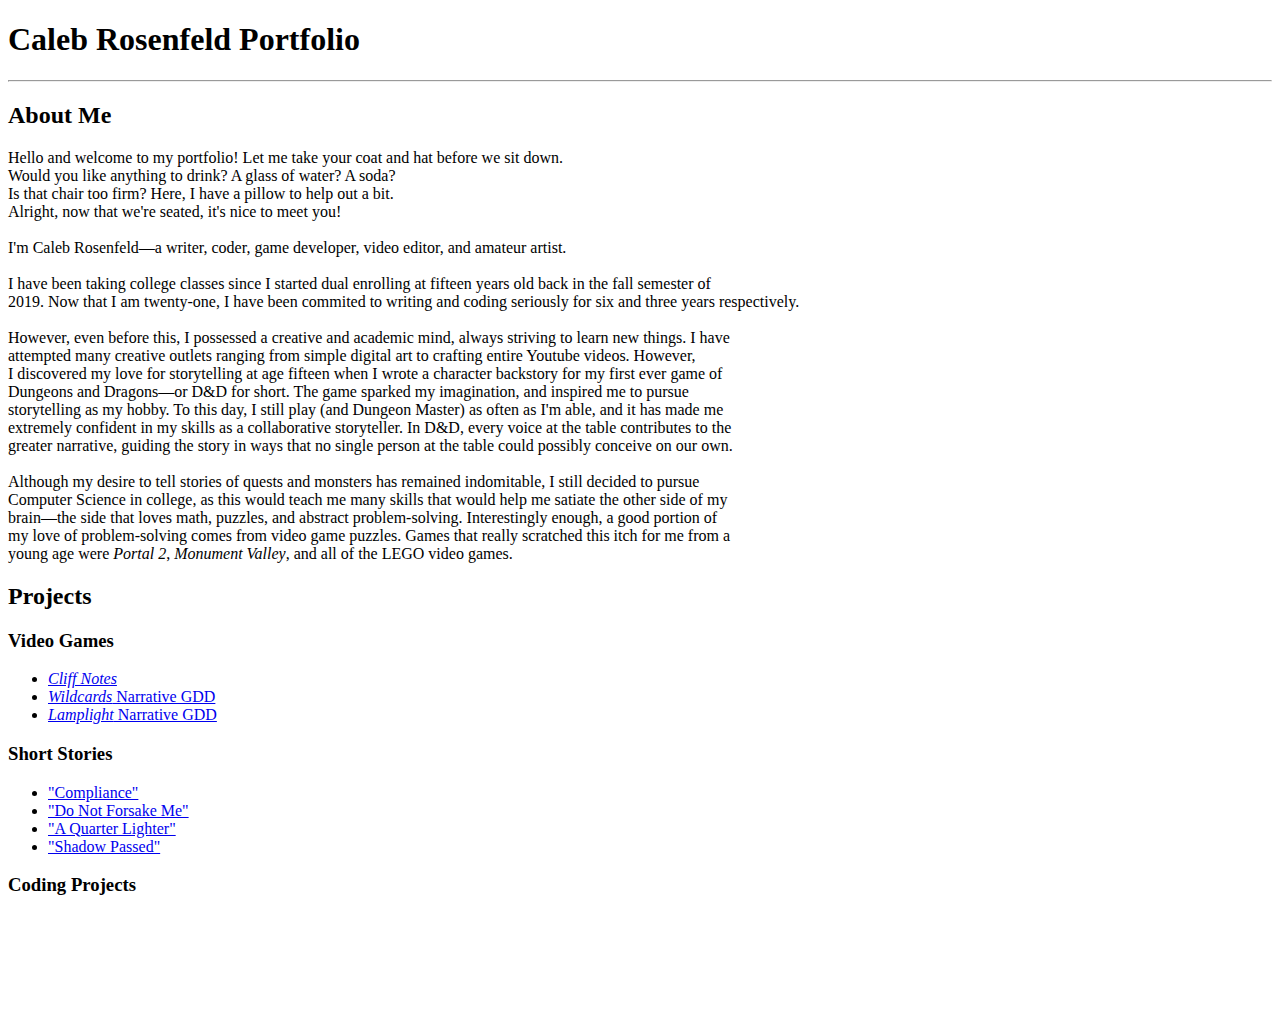
<file: index.html>
<!DOCTYPE html>
<html> <!--Root element of this html page-->
    <head>
        
            <title>Caleb Rosenfeld</title> <!--Title on web browser-->
        
    </head>
    <body>
        <h1>Caleb Rosenfeld Portfolio</h1>
        <hr>
        <h2>About Me</h2>
        <p>
            Hello and welcome to my portfolio! Let me take your coat and hat before we sit down.<br />
            Would you like anything to drink? A glass of water? A soda?<br />
            Is that chair too firm? Here, I have a pillow to help out a bit.<br />
            Alright, now that we're seated, it's nice to meet you!<br /><br />
            I'm Caleb Rosenfeld&mdash;a writer, coder, game developer, video editor, and amateur artist.<br /><br />

            I have been taking college classes since I started dual enrolling at fifteen years old back in the fall semester of<br />
            2019. Now that I am twenty-one, I have been commited to writing and coding seriously for six and three years respectively.<br /><br />

            However, even before this, I possessed a creative and academic mind, always striving to learn new things. I have<br />
            attempted many creative outlets ranging from simple digital art to crafting entire Youtube videos. However,<br />
            I discovered my love for storytelling at age fifteen when I wrote a character backstory for my first ever game of<br />
            Dungeons and Dragons&mdash;or D&D for short. The game sparked my imagination, and inspired me to pursue<br />
            storytelling as my hobby. To this day, I still play (and Dungeon Master) as often as I'm able, and it has made me<br />
            extremely confident in my skills as a collaborative storyteller. In D&D, every voice at the table contributes to the<br />
            greater narrative, guiding the story in ways that no single person at the table could possibly conceive on our own.<br /><br />

            Although my desire to tell stories of quests and monsters has remained indomitable, I still decided to pursue<br />
            Computer Science in college, as this would teach me many skills that would help me satiate the other side of my<br />
            brain&mdash;the side that loves math, puzzles, and abstract problem-solving. Interestingly enough, a good portion of<br />
            my love of problem-solving comes from video game puzzles. Games that really scratched this itch for me from a<br />
            young age were <i>Portal 2</i>, <i>Monument Valley</i>, and all of the LEGO video games.

        </p>
        <h2>Projects</h2>
        <h3>Video Games</h3>
        <ul>
            <li><a href="pages/videoGames/cliffNotes.html"
            title="Redirects user to Cliff Notes page">
                <i>Cliff Notes</i>
            </a>
            </li>
            <li><a href="pages/videoGames/wildcards.html"
                title="Redirects user to Wildscards page">
                    <i>Wildcards</i> Narrative GDD
                </a>
            </li>
            <li><a href="pages/videoGames/lamplight.html"
                title="Redirects user to Lamplight page">
                    <i>Lamplight</i> Narrative GDD
                </a>
            </li>
        </ul>
        <h3>Short Stories</h3>
        <ul>
            <li><a href="pages/shortStories/compliance.html"
            title="Redirects user to Compliance page">
                "Compliance"
            </a>
            </li>
            <li><a href="pages/shortStories/donotforsakeme.html"
                title="Redirects user to Do Not Forsake Me page">
                    "Do Not Forsake Me"
                </a>
            </li>
            <li><a href="pages/shortStories/aquarterlighter.html"
                title="Redirects user to A Quarter Lighter page">
                    "A Quarter Lighter"
                </a>
            </li>
            <li><a href="pages/shortStories/shadowpassed.html"
                title="Redirects user to Shadow Passed page">
                    "Shadow Passed"
                </a>
            </li>
        </ul>
        <h3>Coding Projects</h3>
        <!--<h3>Videos</h3>-->


        <br /><br /><br /><br /><br /><br />
    </body>
</html>
</file>
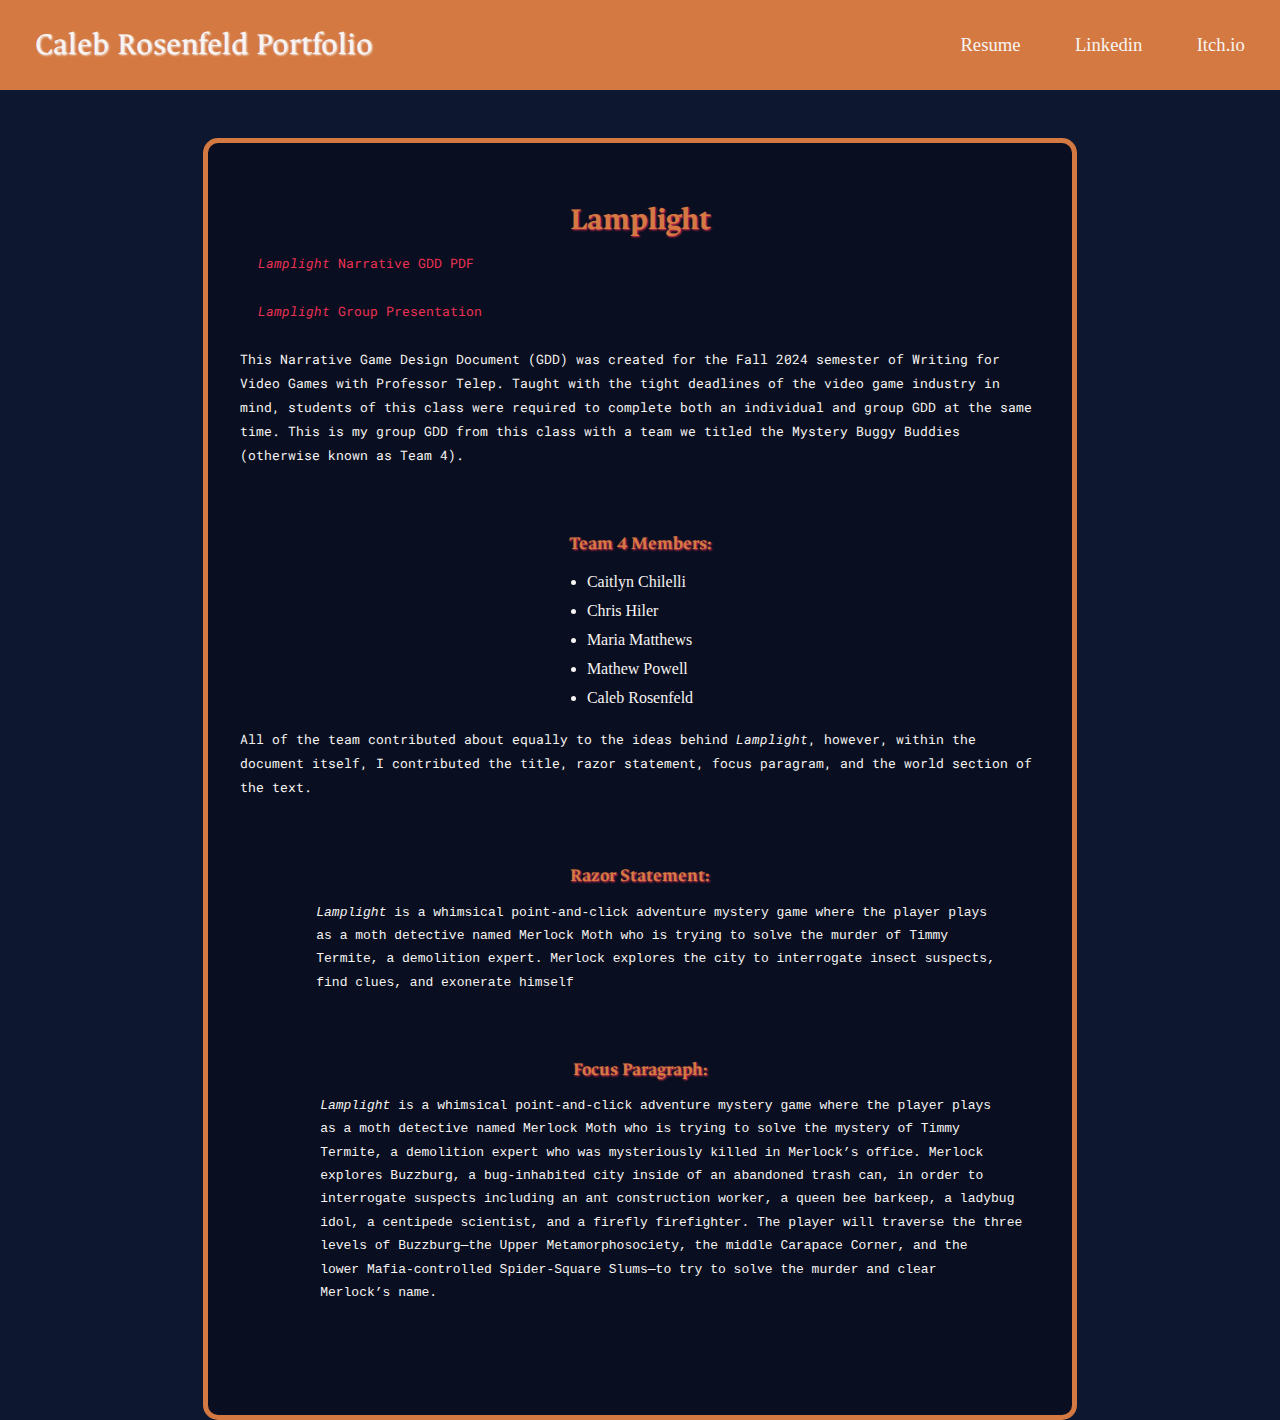
<file: pages/gameDesignDocuments/lamplight.html>
<!DOCTYPE html>
<html>
    <head>
        <title>Caleb Rosenfeld Portfolio</title>
        <link href="../../style.css" rel="stylesheet">	
    </head>
    <body>
        <nav class="nav">
			<a href="../../index.html" class="Title">Caleb Rosenfeld Portfolio</a>
			<ul>
				<li class="active">
					<a href="../../attachments/resumes/CalebRosenfeld_Resume2025.pdf">
						Resume
					</a>
				</li>
				<li class="active">
					<a href="https://www.linkedin.com/in/caleb-rosenfeld-339a23346">
						Linkedin
					</a>
				</li>
				<li class="active">
					<a href="https://belacile.itch.io/">
						Itch.io
					</a>
				</li>
			</ul>
		</nav>

        <div class="panel">
            <h1>Lamplight</h1>
        <p>
            &emsp;
            <a href="/attachments/videoGames/LampLightGDD.pdf"
            target="_blank">
                <i>Lamplight</i> Narrative GDD PDF
            </a>
            <br /><br />
            &emsp;
            <a href="/attachments/videoGames/LamplightGroupPresentation.pdf"
            target="_blank">
                <i>Lamplight</i> Group Presentation
            </a>
            <br /><br />
            This Narrative Game Design Document (GDD) was created for the Fall 2024 semester of Writing for Video
            Games with Professor Telep. Taught with the tight deadlines of the video game industry in mind, students of this
            class were required to complete both an individual and group GDD at the same time. This is my group GDD from
            this class with a team we titled the Mystery Buggy Buddies (otherwise known as Team 4).<br /><br />

            <h3>Team 4 Members:</h3>
            <ul>
                <li>Caitlyn Chilelli</li>
                <li>Chris Hiler</li>
                <li>Maria Matthews</li>
                <li>Mathew Powell</li>
                <li>Caleb Rosenfeld</li>
            </ul>

            <p>
            All of the team contributed about equally to the ideas behind <i>Lamplight</i>, however, within the document itself,
            I contributed the title, razor statement, focus paragram, and the world section of the text.
            <br /><br />
            </p>
            <h3>Razor Statement:</h3>
        <pre>
    <i>Lamplight</i> is a whimsical point-and-click adventure mystery game where the player plays
    as a moth detective named Merlock Moth who is trying to solve the murder of Timmy
    Termite, a demolition expert. Merlock explores the city to interrogate insect suspects,
    find clues, and exonerate himself
        </pre>
            <h3>Focus Paragraph:</h3>
        <pre>
        <i>Lamplight</i> is a whimsical point-and-click adventure mystery game where the player plays
        as a moth detective named Merlock Moth who is trying to solve the mystery of Timmy
        Termite, a demolition expert who was mysteriously killed in Merlock’s office. Merlock
        explores Buzzburg, a bug-inhabited city inside of an abandoned trash can, in order to
        interrogate suspects including an ant construction worker, a queen bee barkeep, a ladybug
        idol, a centipede scientist, and a firefly firefighter. The player will traverse the three
        levels of Buzzburg—the Upper Metamorphosociety, the middle Carapace Corner, and the
        lower Mafia-controlled Spider-Square Slums—to try to solve the murder and clear
        Merlock’s name.
            
        </pre>
    </p>
        </div>

        
    </body>
</html>
</file>
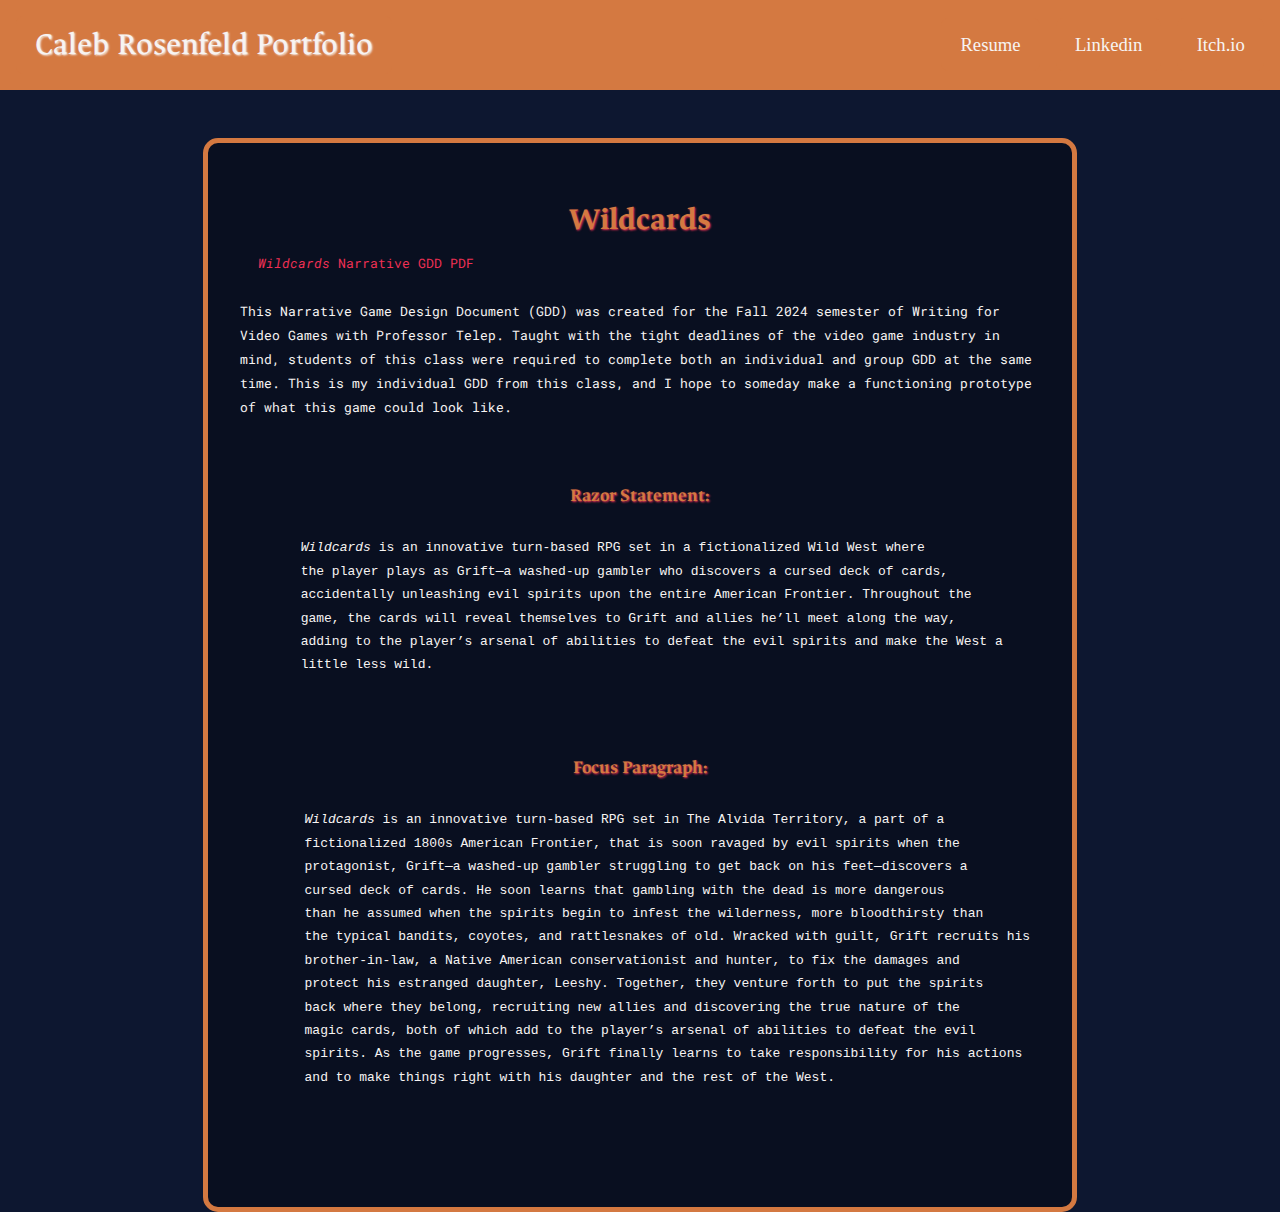
<file: pages/gameDesignDocuments/wildcards.html>
<!DOCTYPE html>
<html>
    <head>
        <title>Caleb Rosenfeld Portfolio</title>
        <link href="../../style.css" rel="stylesheet">	
    </head>
    <body>
        <nav class="nav">
			<a href="../../index.html" class="Title">Caleb Rosenfeld Portfolio</a>
			<ul>
				<li class="active">
					<a href="../../attachments/resumes/CalebRosenfeld_Resume2025.pdf">
						Resume
					</a>
				</li>
				<li class="active">
					<a href="https://www.linkedin.com/in/caleb-rosenfeld-339a23346">
						Linkedin
					</a>
				</li>
				<li class="active">
					<a href="https://belacile.itch.io/">
						Itch.io
					</a>
				</li>
			</ul>
		</nav>

        <div class="panel">
            <h1>Wildcards</h1>
        <p>
            &emsp;
            <a href="/attachments/videoGames/Wildcards_GDD.pdf"
            target="_blank">
                <i>Wildcards</i> Narrative GDD PDF
            </a>
            <br /><br />
            This Narrative Game Design Document (GDD) was created for the Fall 2024 semester of Writing for Video Games
            with Professor Telep. Taught with the tight deadlines of the video game industry in mind, students of this class were
            required to complete both an individual and group GDD at the same time. This is my individual GDD from this
            class, and I hope to someday make a functioning prototype of what this game could look like.<br /><br />

            <h3>Razor Statement:</h3>
        </p>
        <pre>
    <i>Wildcards</i> is an innovative turn-based RPG set in a fictionalized Wild West where 
    the player plays as Grift—a washed-up gambler who discovers a cursed deck of cards, 
    accidentally unleashing evil spirits upon the entire American Frontier. Throughout the 
    game, the cards will reveal themselves to Grift and allies he’ll meet along the way, 
    adding to the player’s arsenal of abilities to defeat the evil spirits and make the West a 
    little less wild. 
        </pre>
        <p>
            <h3>Focus Paragraph:</h3>
        </p>
        <pre>
        <i>Wildcards</i> is an innovative turn-based RPG set in The Alvida Territory, a part of a 
        fictionalized 1800s American Frontier, that is soon ravaged by evil spirits when the 
        protagonist, Grift—a washed-up gambler struggling to get back on his feet—discovers a 
        cursed deck of cards. He soon learns that gambling with the dead is more dangerous 
        than he assumed when the spirits begin to infest the wilderness, more bloodthirsty than 
        the typical bandits, coyotes, and rattlesnakes of old. Wracked with guilt, Grift recruits his 
        brother-in-law, a Native American conservationist and hunter, to fix the damages and 
        protect his estranged daughter, Leeshy. Together, they venture forth to put the spirits 
        back where they belong, recruiting new allies and discovering the true nature of the 
        magic cards, both of which add to the player’s arsenal of abilities to defeat the evil 
        spirits. As the game progresses, Grift finally learns to take responsibility for his actions 
        and to make things right with his daughter and the rest of the West.

            
        </pre>
        </div>
    </body>
</html>
</file>
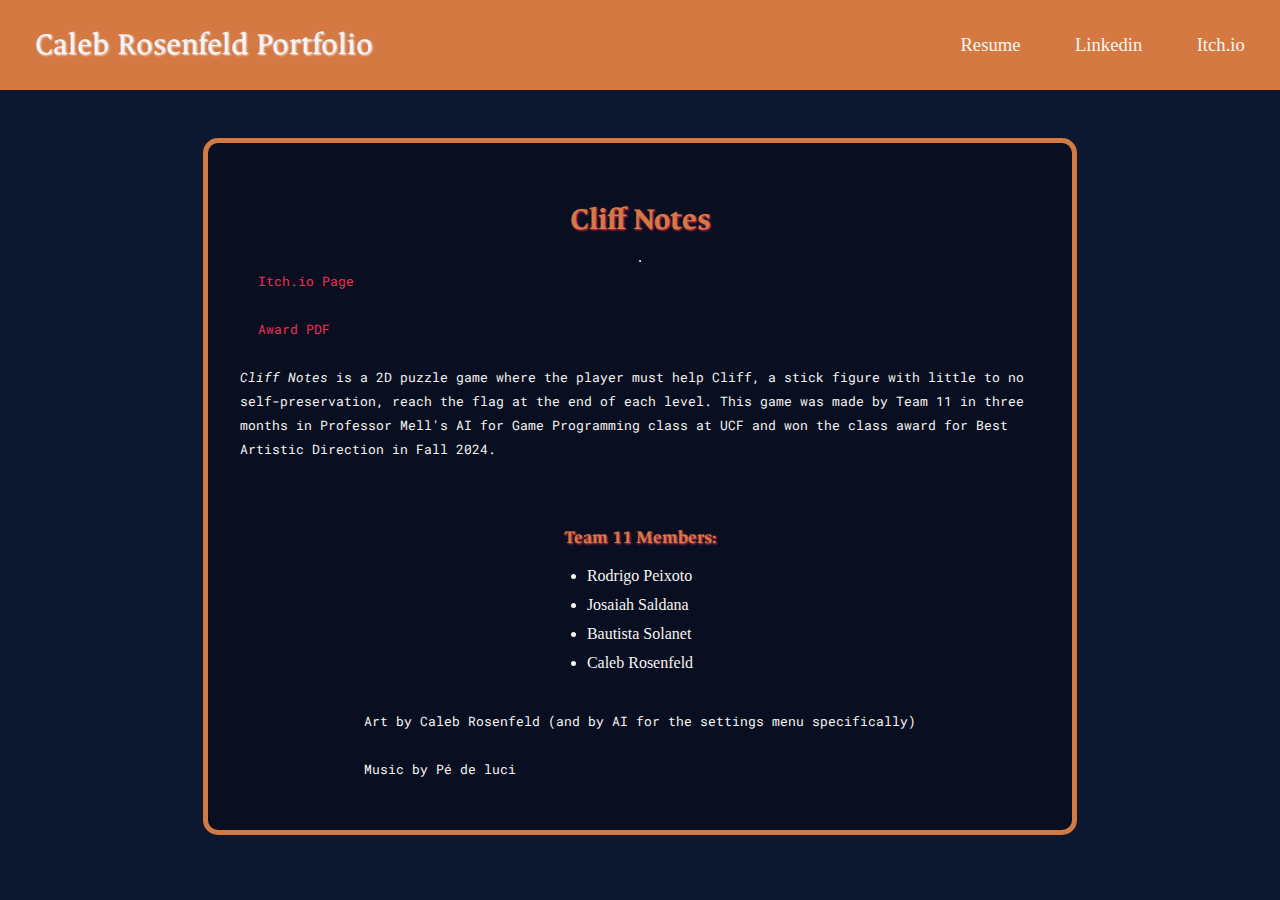
<file: pages/videoGames/cliffNotes.html>
<!DOCTYPE html>
<html>
    <head>
        <title>Caleb Rosenfeld Portfolio</title>
        <link href="../../style.css" rel="stylesheet">	
    </head>
    <body>
        <nav class="nav">
			<a href="../../index.html" class="Title">Caleb Rosenfeld Portfolio</a>
			<ul>
				<li class="active">
					<a href="../../attachments/resumes/CalebRosenfeld_Resume2025.pdf">
						Resume
					</a>
				</li>
				<li class="active">
					<a href="https://www.linkedin.com/in/caleb-rosenfeld-339a23346">
						Linkedin
					</a>
				</li>
				<li class="active">
					<a href="https://belacile.itch.io/">
						Itch.io
					</a>
				</li>
			</ul>
		</nav>

        <div class="panel">
        <h1>Cliff Notes</h1>
        <hr>
        <p>
            &emsp;
            <a href="https://belacile.itch.io/cliff-notes"
            target="_blank">
                Itch.io Page
            </a>
            <br /><br />
            
            &emsp;
            <a href="/attachments/videoGames/241211 UCF Game Awards Best Artistic Direction.pdf"
            target="_blank">
                Award PDF
            </a>
            <br /><br />

        <i>Cliff Notes</i> is a 2D puzzle game where the player must help Cliff, a stick figure with little to no self-preservation,
            reach the flag at the end of each level. This game was made by Team 11 in three months in Professor Mell's AI for
            Game Programming class at UCF and won the class award for Best Artistic Direction in Fall 2024.<br /><br />
            
            <h3>Team 11 Members:</h3>
            <ul>
                <li>Rodrigo Peixoto</li>
                <li>Josaiah Saldana</li>
                <li>Bautista Solanet</li>
                <li>Caleb Rosenfeld</li>
            </ul>
        </p>
        <p>
            Art by Caleb Rosenfeld (and by AI for the settings menu specifically)<br /><br />

            Music by Pé de luci

            
        </p>
        </div>
        
    </body>
</html>
</file>
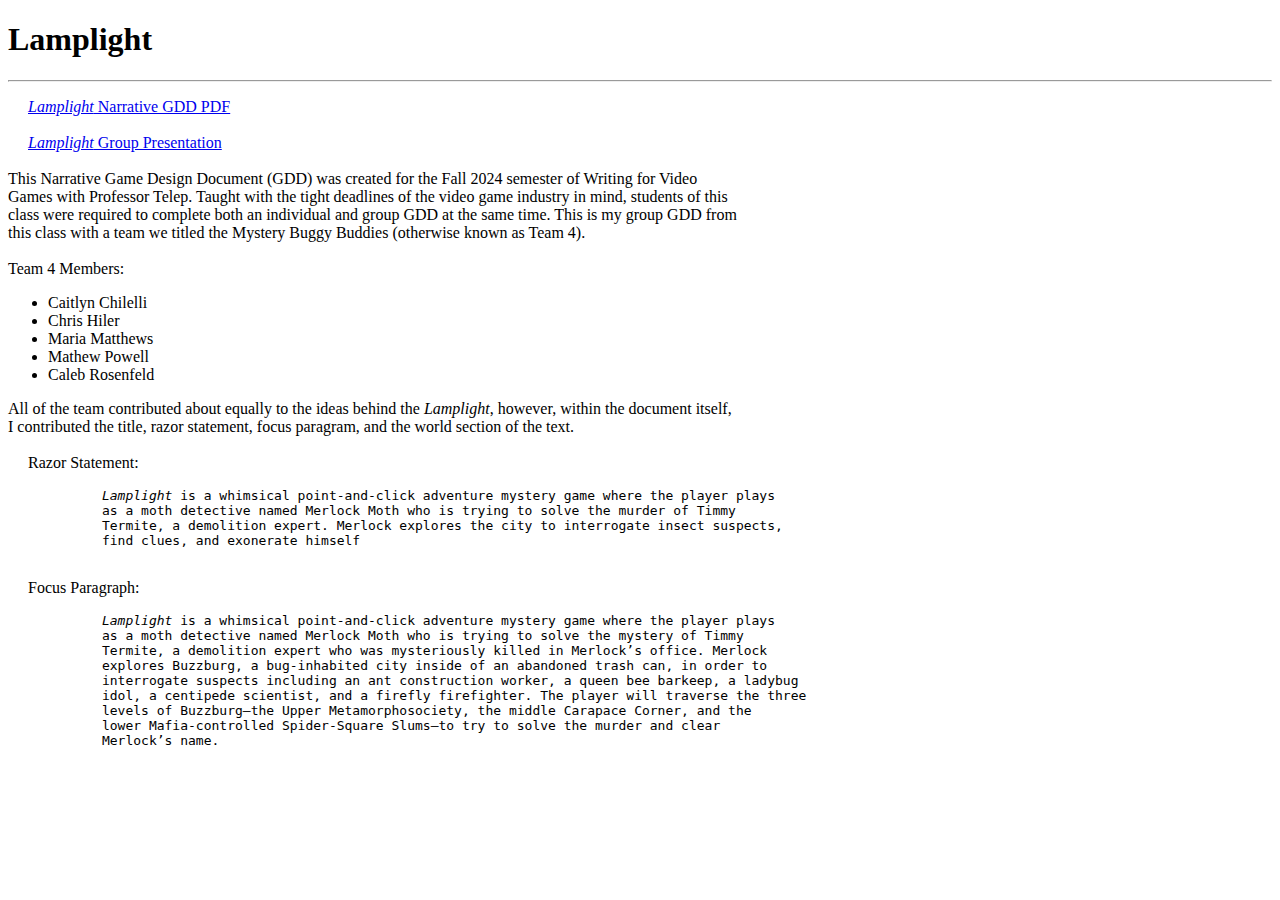
<file: pages/videoGames/lamplight.html>
<!DOCTYPE html>
<html>
    <head> 
        <title>Lamplight</title>
    </head>
    <body>
        <h1>Lamplight</h1>
        <hr>
        <p>
            &emsp;
            <a href="/attachments/videoGames/LampLightGDD.pdf"
            target="_blank">
                <i>Lamplight</i> Narrative GDD PDF
            </a>
            <br /><br />
            &emsp;
            <a href="/attachments/videoGames/LamplightGroupPresentation.pdf"
            target="_blank">
                <i>Lamplight</i> Group Presentation
            </a>
            <br /><br />
            This Narrative Game Design Document (GDD) was created for the Fall 2024 semester of Writing for Video<br />
            Games with Professor Telep. Taught with the tight deadlines of the video game industry in mind, students of this<br />
            class were required to complete both an individual and group GDD at the same time. This is my group GDD from<br />
            this class with a team we titled the Mystery Buggy Buddies (otherwise known as Team 4).<br /><br />

            Team 4 Members:
            <ul>
                <li>Caitlyn Chilelli</li>
                <li>Chris Hiler</li>
                <li>Maria Matthews</li>
                <li>Mathew Powell</li>
                <li>Caleb Rosenfeld</li>
            </ul>
            All of the team contributed about equally to the ideas behind the <i>Lamplight</i>, however, within the document itself,<br />
            I contributed the title, razor statement, focus paragram, and the world section of the text.
            <br /><br />
            &emsp; Razor Statement:
        </p>
        <pre>
            <i>Lamplight</i> is a whimsical point-and-click adventure mystery game where the player plays
            as a moth detective named Merlock Moth who is trying to solve the murder of Timmy
            Termite, a demolition expert. Merlock explores the city to interrogate insect suspects,
            find clues, and exonerate himself
        </pre>
        <p>
            &emsp; Focus Paragraph:
        </p>
        <pre>
            <i>Lamplight</i> is a whimsical point-and-click adventure mystery game where the player plays
            as a moth detective named Merlock Moth who is trying to solve the mystery of Timmy
            Termite, a demolition expert who was mysteriously killed in Merlock’s office. Merlock
            explores Buzzburg, a bug-inhabited city inside of an abandoned trash can, in order to
            interrogate suspects including an ant construction worker, a queen bee barkeep, a ladybug
            idol, a centipede scientist, and a firefly firefighter. The player will traverse the three
            levels of Buzzburg—the Upper Metamorphosociety, the middle Carapace Corner, and the
            lower Mafia-controlled Spider-Square Slums—to try to solve the murder and clear
            Merlock’s name.
            
        </pre>
    </body>
</html>
</file>
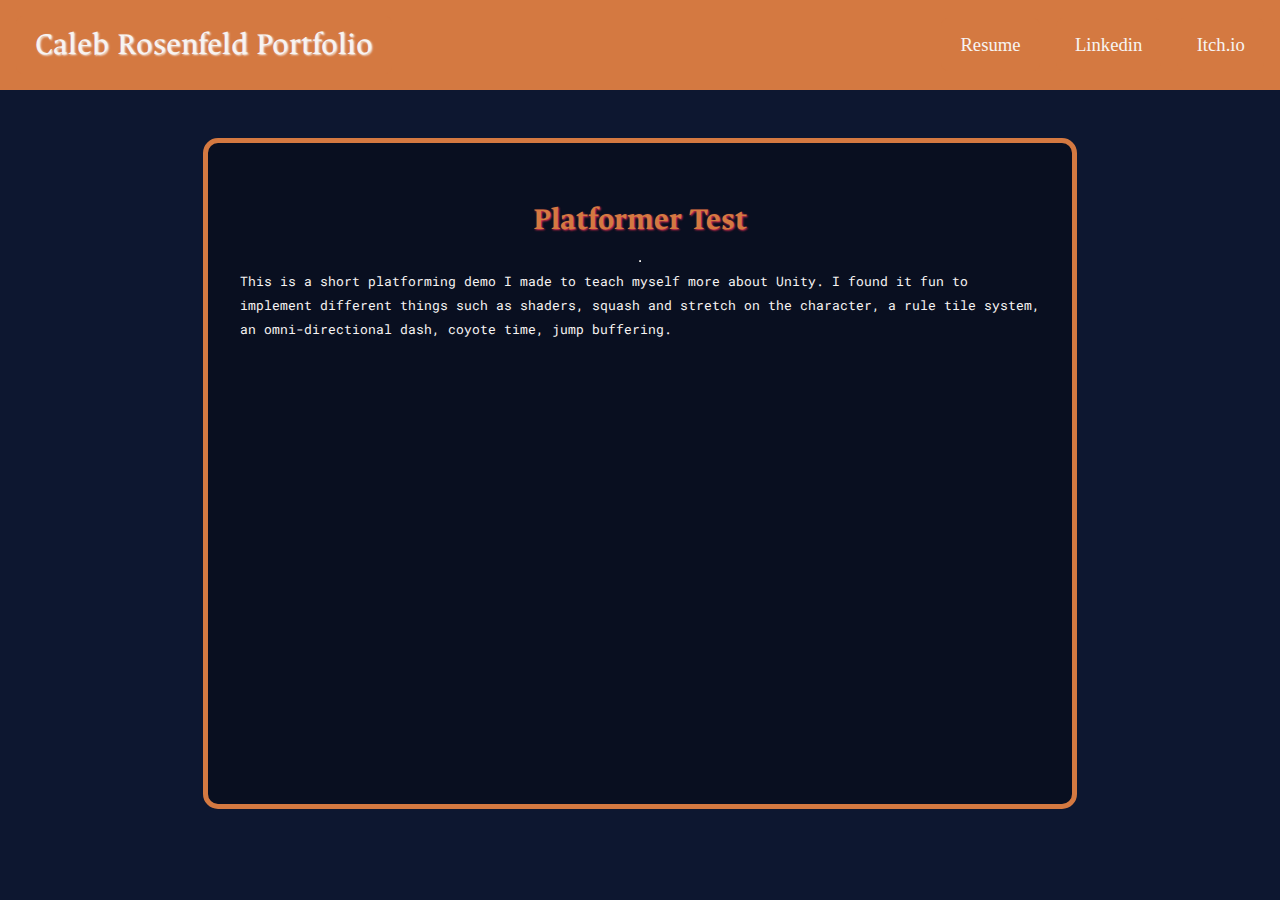
<file: pages/videoGames/platformerTest.html>
<!DOCTYPE html>
<html>
    <head>
        <title>Caleb Rosenfeld Portfolio</title>
        <link href="../../style.css" rel="stylesheet">	
    </head>
    <body>
        <nav class="nav">
			<a href="../../index.html" class="Title">Caleb Rosenfeld Portfolio</a>
			<ul>
				<li class="active">
					<a href="../../attachments/resumes/CalebRosenfeld_Resume2025.pdf">
						Resume
					</a>
				</li>
				<li class="active">
					<a href="https://www.linkedin.com/in/caleb-rosenfeld-339a23346">
						Linkedin
					</a>
				</li>
				<li class="active">
					<a href="https://belacile.itch.io/">
						Itch.io
					</a>
				</li>
			</ul>
		</nav>

        <div class="panel">
        <h1>Platformer Test</h1>
        <hr>
        <p>
            This is a short platforming demo I made to teach myself more about Unity.
            I found it fun to implement different things such as shaders, squash and stretch on the character,
            a rule tile system, an omni-directional dash, coyote time, jump buffering.<br /><br />
        </p>
            <div class="demo"><iframe 
            width="560" 
            height="315" 
            src="https://www.youtube.com/embed/hVzgcTMDags?si=8wB12kZSRDaW2h9c" 
            title="YouTube video player"
            frameborder="0"
            allow="accelerometer; autoplay; clipboard-write; encrypted-media; gyroscope; picture-in-picture; web-share"
            referrerpolicy="strict-origin-when-cross-origin"allowfullscreen>
            </iframe>
            </div>
            <br /><br />

        </p>
        </div>
        
    </body>
</html>
</file>
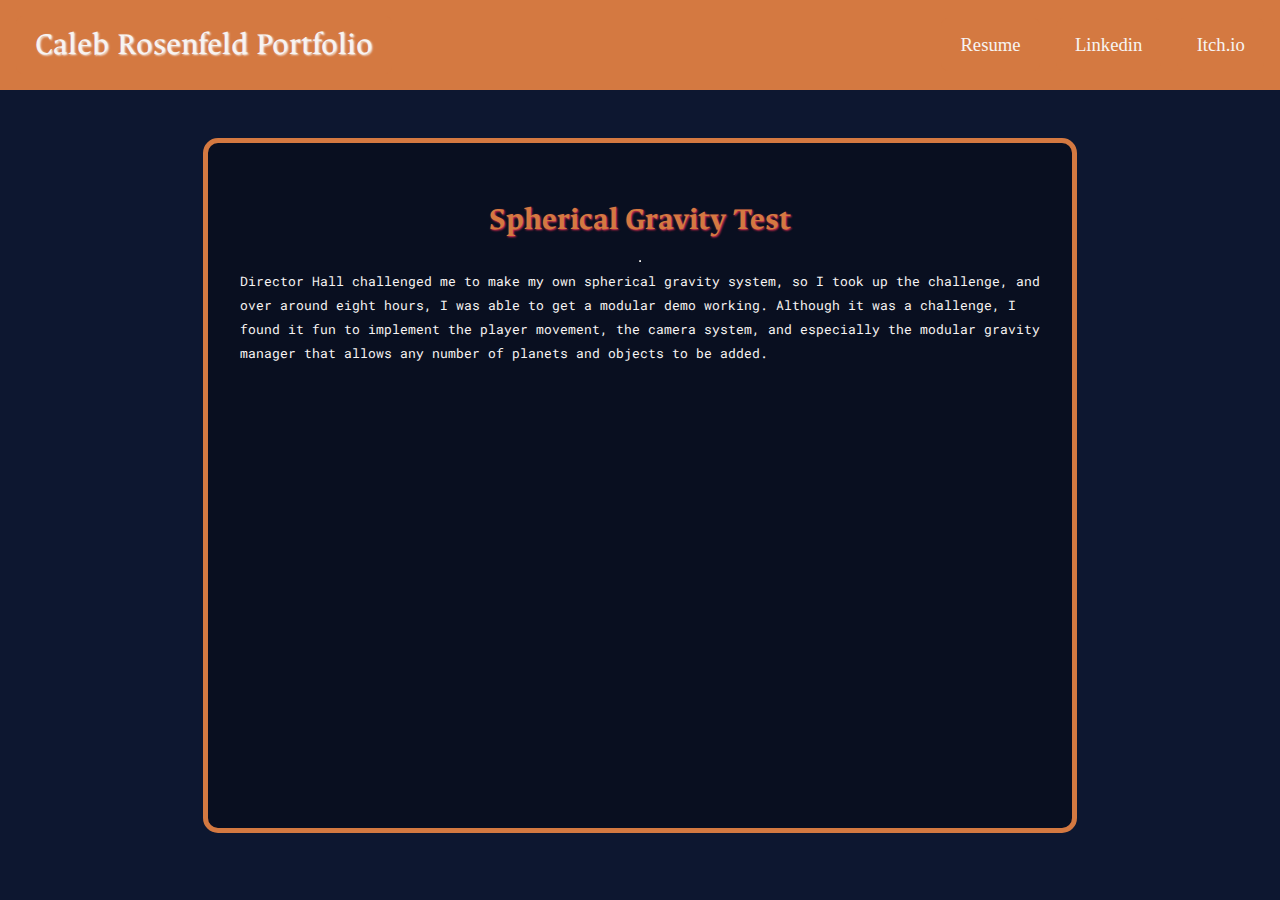
<file: pages/videoGames/sphereGravity.html>
<!DOCTYPE html>
<html>
    <head>
        <title>Caleb Rosenfeld Portfolio</title>
        <link href="../../style.css" rel="stylesheet">	
    </head>
    <body>
        <nav class="nav">
			<a href="../../index.html" class="Title">Caleb Rosenfeld Portfolio</a>
			<ul>
				<li class="active">
					<a href="../../attachments/resumes/CalebRosenfeld_Resume2025.pdf">
						Resume
					</a>
				</li>
				<li class="active">
					<a href="https://www.linkedin.com/in/caleb-rosenfeld-339a23346">
						Linkedin
					</a>
				</li>
				<li class="active">
					<a href="https://belacile.itch.io/">
						Itch.io
					</a>
				</li>
			</ul>
		</nav>

        <div class="panel">
        <h1>Spherical Gravity Test</h1>
        <hr>
        <p>
            Director Hall challenged me to make my own spherical gravity system, so I took up the challenge,
            and over around eight hours, I was able to get a modular demo working.
            Although it was a challenge, I found it fun to implement the player movement, the camera system,
            and especially the modular gravity manager that allows any number of planets and objects to be added.<br /><br />
        </p>
            <div class="demo"><iframe
                width="560"
                height="315"
                src="https://www.youtube.com/embed/EmquZrkRez0?si=79obYUA8_zht1UVT"
                title="YouTube video player"
                frameborder="0"
                allow="accelerometer; autoplay; clipboard-write; encrypted-media; gyroscope; picture-in-picture; web-share"
                referrerpolicy="strict-origin-when-cross-origin"
                allowfullscreen></iframe>
            </div>
            <br /><br />

        </p>
        </div>
        
    </body>
</html>
</file>
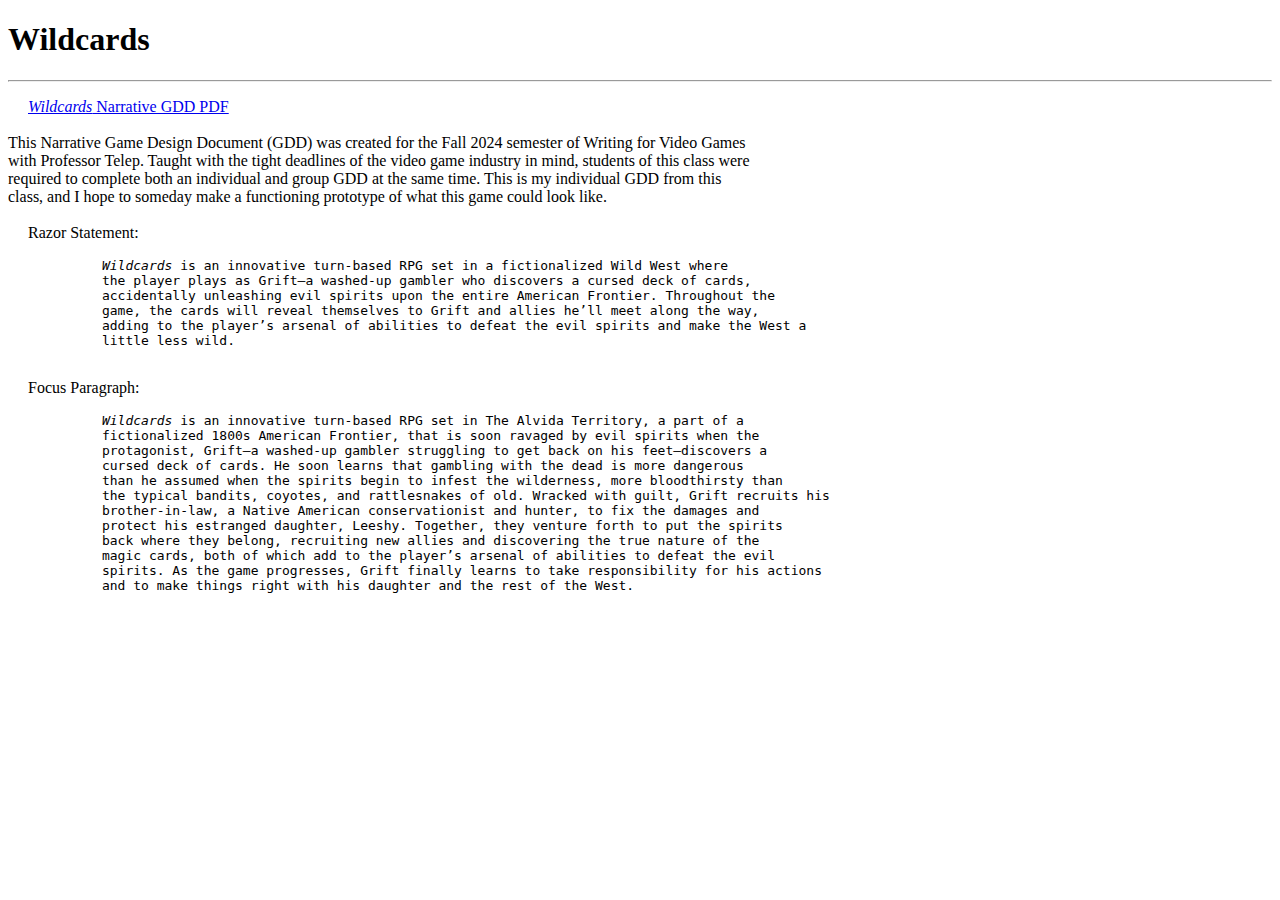
<file: pages/videoGames/wildcards.html>
<!DOCTYPE html>
<html>
    <head> 
        <title>Wildcards</title>
    </head>
    <body>
        <h1>Wildcards</h1>
        <hr>
        <p>
            &emsp;
            <a href="/attachments/videoGames/Wildcards_GDD.pdf"
            target="_blank">
                <i>Wildcards</i> Narrative GDD PDF
            </a>
            <br /><br />
            This Narrative Game Design Document (GDD) was created for the Fall 2024 semester of Writing for Video Games<br />
            with Professor Telep. Taught with the tight deadlines of the video game industry in mind, students of this class were<br />
            required to complete both an individual and group GDD at the same time. This is my individual GDD from this<br />
            class, and I hope to someday make a functioning prototype of what this game could look like.<br /><br />

            &emsp; Razor Statement:
        </p>
        <pre>
            <i>Wildcards</i> is an innovative turn-based RPG set in a fictionalized Wild West where 
            the player plays as Grift—a washed-up gambler who discovers a cursed deck of cards, 
            accidentally unleashing evil spirits upon the entire American Frontier. Throughout the 
            game, the cards will reveal themselves to Grift and allies he’ll meet along the way, 
            adding to the player’s arsenal of abilities to defeat the evil spirits and make the West a 
            little less wild. 
        </pre>
        <p>
            &emsp; Focus Paragraph:
        </p>
        <pre>
            <i>Wildcards</i> is an innovative turn-based RPG set in The Alvida Territory, a part of a 
            fictionalized 1800s American Frontier, that is soon ravaged by evil spirits when the 
            protagonist, Grift—a washed-up gambler struggling to get back on his feet—discovers a 
            cursed deck of cards. He soon learns that gambling with the dead is more dangerous 
            than he assumed when the spirits begin to infest the wilderness, more bloodthirsty than 
            the typical bandits, coyotes, and rattlesnakes of old. Wracked with guilt, Grift recruits his 
            brother-in-law, a Native American conservationist and hunter, to fix the damages and 
            protect his estranged daughter, Leeshy. Together, they venture forth to put the spirits 
            back where they belong, recruiting new allies and discovering the true nature of the 
            magic cards, both of which add to the player’s arsenal of abilities to defeat the evil 
            spirits. As the game progresses, Grift finally learns to take responsibility for his actions 
            and to make things right with his daughter and the rest of the West.

            
        </pre>
    </body>
</html>
</file>
<file: style.css>
@import url('https://fonts.googleapis.com/css2?family=Ancizar+Serif&family=Roboto+Mono&display=swap');

:root {
  --dark-navy:  #0D1730;
  --navy: #090F20;
  --purple: #4F1C51;
  --orange: #D47941;
  --red:   #EF3054;
  --light: #F7F4F3;
}

body {
    background-color: var(--dark-navy);
    line-height: 1.6;
    margin: 0;
    padding: 0;
}

h1, h2, h3 {
    color: var(--orange);
    text-shadow: 1px 1px 2px var(--red);
    font-family: 'Ancizar Serif', serif;
    margin: 1.5rem 0 0.75rem;
    line-height: 1.3;
}

p {
    color: var(--light);
    font-family: 'Roboto Mono', monospace;
    font-size: 10pt;
    margin: 0 0 1rem;
    line-height: 1.8;
}

a {
    color: var(--red);
    text-decoration: none;
    padding: 0 2px;
}

ul {
  color: var(--light);
  align-items:normal;
  margin: 0 0 1rem;
  line-height: 1.8;
  padding: 0 2px
}

pre {
  color: var(--light);
  align-items:normal;
  margin: 0 0 1rem;
  line-height: 1.8;
  padding: 0 2px;
}

.demo{
  align-items: center;
}

.nav {
    box-sizing: border-box;
    background-color: var(--orange);
    color: var(--light);
    display: flex;
    justify-content: space-between;
    align-items: center;
    gap: 1rem;
    padding: 0 1rem;
}

.nav ul {
    padding: 0;
    margin: 0;
    list-style: none;
    display: flex;
    gap: 1rem;
}

.nav li {
    font-size: 14pt;
}

.nav a,
.nav li.active > a {
    display: inline-block;
    padding: 0.6rem 1.2rem;
    border-radius: 8px;
    background-color: var(--orange);
    color: var(--light);
    text-decoration: none;
    transition: background-color 0.3s ease,
                transform 0.2s ease;
}

.nav a:hover,
.nav li.active > a:hover {
    background-color: var(--purple);
    transform: translateY(-2px);
    box-shadow: 0 4px 8px rgba(0, 0, 0, 0.2);
}

.nav a:active {
    transform: translateY(0);
}

.Title {
    color: var(--orange);
    text-shadow: 1px 1px 2px var(--light);
    font-family: 'Ancizar Serif', serif;
    font-size: 24pt;
    font-weight: normal;
    margin: 1rem 0;
    line-height: 1.2;
}

.panel {
    border: 5px solid var(--orange);
    border-radius: 15px;
    background-color: var(--navy);
    width: 800px;
    margin: 3rem auto 0;
    padding: 2rem;
    display: flex;
    flex-direction: column;
    align-items: center;
}

.intro {
    margin: 2rem 0;
}

.em {
    font-family: serif;
}

.projects {
    max-width: 830px;
    margin: 3rem auto 0;
    padding: 2rem 1rem;
    background-color: var(--navy);
    border: 5px solid var(--orange);
    border-radius: 15px;
    flex-direction: column;
    align-items: center;
}

.projects h2 {
  color: var(--orange);
  text-shadow: 1px 1px 2px var(--red);
  padding-bottom: 0.25rem;
  margin-bottom: 1.5rem;
  text-align: center;
}

.projects h3 {
  color: var(--orange);
  text-shadow: 1px 1px 2px var(--purple);
  margin: 2rem 0 1rem;
  font-size: 1.25rem;
}

.projects ul {
  list-style: none;
  margin: 0;
  padding: 0;
  display: flex;
  flex-wrap: wrap;
  gap: 1rem;
}

.projects ul li {
  flex: 1 1 calc(25% - 1rem);
}

.projects ul li a {
  display: block;
  background-color: var(--dark-navy);
  color: var(--light);
  text-decoration: none;
  padding: 1rem;
  border: 2px solid var(--orange);
  border-radius: 8px;
  transition: 
    background-color 0.3s ease, 
    color 0.3s ease,
    transform 0.2s ease, 
    box-shadow 0.3s ease;
}

.projects ul li a:hover,
.projects ul li a:focus {
  background-color: var(--red);
  color: var(--navy);
  transform: translateY(-4px);
  box-shadow: 0 6px 12px rgba(0, 0, 0, 0.15);
}

.projects ul li a:active {
  transform: translateY(0);
  box-shadow: none;
}

@media (max-width: 800px) {
  .projects ul li {
    flex: 1 1 calc(50% - 1rem);
  }
}

@media (max-width: 500px) {
  .projects ul li {
    flex: 1 1 100%;
  }
}
</file>
